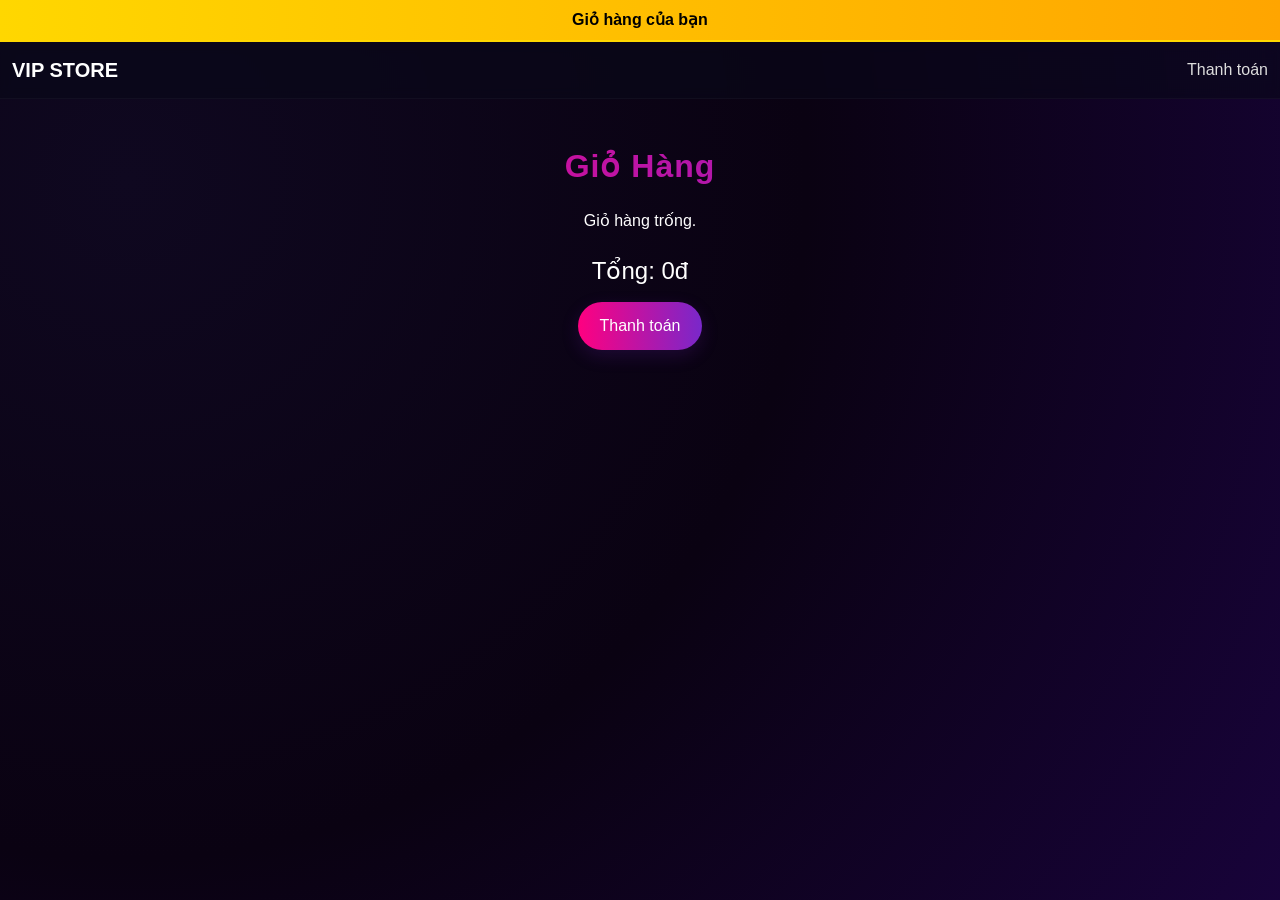
<file: cart.html>
<!DOCTYPE html>
<html lang="vi">
<head>
  <meta charset="utf-8"/>
  <meta name="viewport" content="width=device-width,initial-scale=1"/>
  <title>Giỏ Hàng | VIP STORE</title>
  <link href="https://cdn.jsdelivr.net/npm/bootstrap@5.3.3/dist/css/bootstrap.min.css" rel="stylesheet">
  <link rel="stylesheet" href="style.css">
</head>
<body>
  <div class="top-announcement-bar">Giỏ hàng của bạn</div>
  <nav class="navbar custom-navbar">
    <div class="container-fluid">
      <a class="navbar-brand" href="index.html">VIP STORE</a>
      <div class="ms-auto">
        <a class="nav-link" href="checkout.html">Thanh toán</a>
      </div>
    </div>
  </nav>

  <main class="container my-5">
    <h2 class="gradient-text mb-4 text-center">Giỏ Hàng</h2>
    <div id="cart-list"></div>

    <div class="text-center mt-4">
      <h4>Tổng: <span id="total">0</span>đ</h4>
      <button id="toCheckout" class="btn btn-primary-gradient mt-2">Thanh toán</button>
    </div>
  </main>

  <script src="app.js"></script>
  <script>
    app.updateNavUI();
    const cart = app.getCart();
    const list = document.getElementById('cart-list');
    if(cart.length === 0){
      list.innerHTML = '<p class="text-center">Giỏ hàng trống.</p>';
    } else {
      let total = 0;
      cart.forEach((it, idx) => {
        const div = document.createElement('div');
        div.className = 'cart-item';
        div.innerHTML = `<div><strong>${it.name}</strong><div style="font-size:13px;color:#ccc">${it.type?it.type.toUpperCase():''} ${it.durationDays?('- '+it.durationDays+' ngày'):''}</div></div>
                         <div><span style="color:var(--gold);font-weight:700">${it.price.toLocaleString()}đ</span>
                         <br><button class="btn btn-sm btn-danger mt-2" data-idx="${idx}">Xóa</button></div>`;
        list.appendChild(div);
        total += it.price;
      });
      document.querySelectorAll('.btn-danger').forEach(b=>{
        b.addEventListener('click', ()=>{
          const idx = parseInt(b.dataset.idx);
          const c = app.getCart();
          c.splice(idx,1);
          app.saveCart? app.saveCart(c) : localStorage.setItem('cart', JSON.stringify(c));
          location.reload();
        });
      });
      document.getElementById('total').textContent = total.toLocaleString();
    }

    document.getElementById('toCheckout').addEventListener('click', ()=>{
      if(app.getCart().length===0) return alert('Giỏ hàng trống!');
      location.href = 'checkout.html';
    });
  </script>
</body>
</html>
</file>
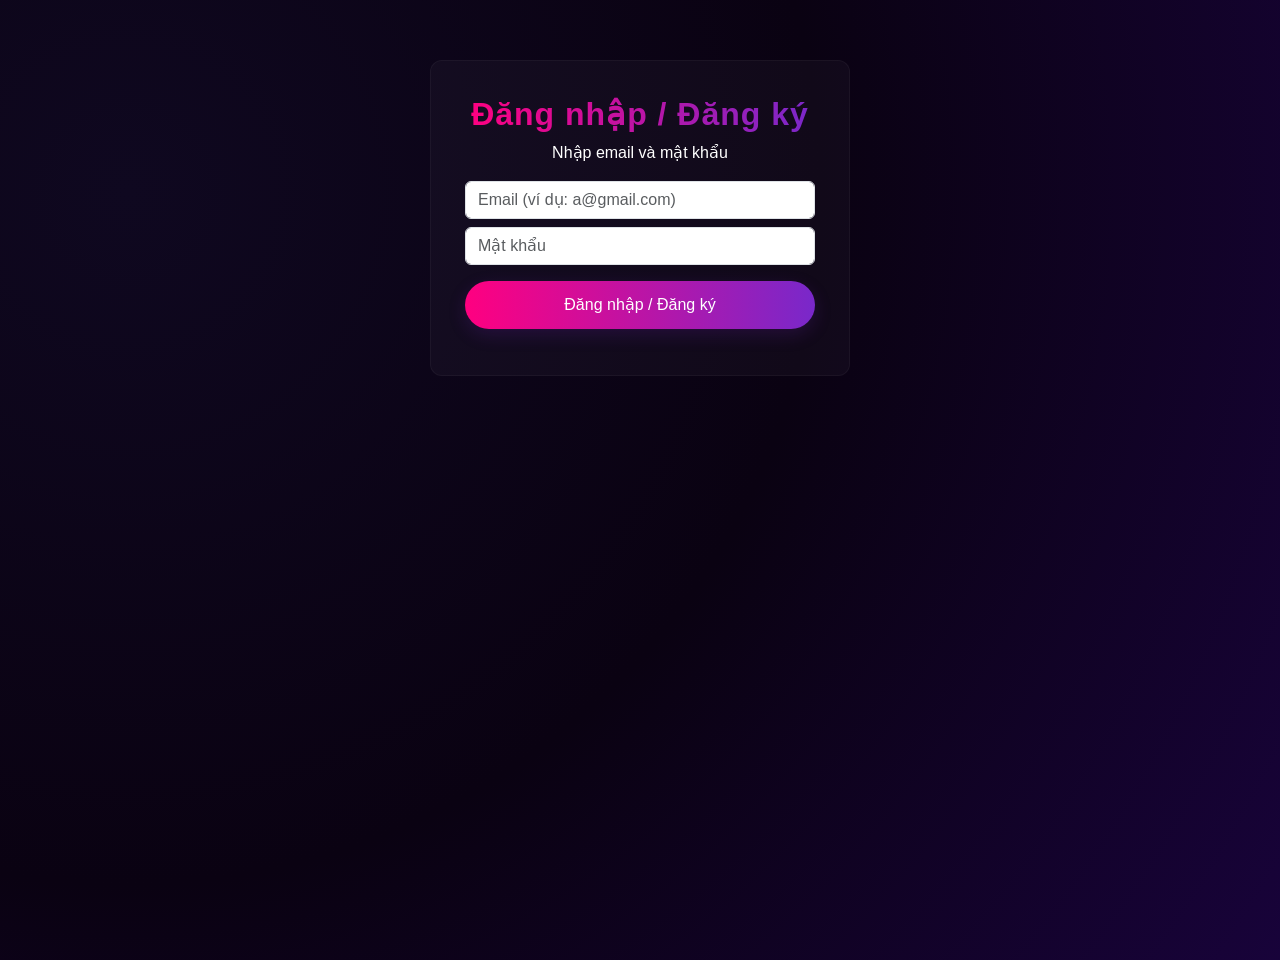
<file: login.html>
<!DOCTYPE html>
<html lang="vi">
<head>
  <meta charset="utf-8"/><meta name="viewport" content="width=device-width,initial-scale=1"/>
  <title>Đăng nhập | VIP STORE</title>
  <link href="https://cdn.jsdelivr.net/npm/bootstrap@5.3.3/dist/css/bootstrap.min.css" rel="stylesheet">
  <link rel="stylesheet" href="style.css">
  <script defer src="app.js"></script>
</head>
<body>
  <main class="auth-container text-center">
    <h2 class="gradient-text">Đăng nhập / Đăng ký</h2>
    <p>Nhập email và mật khẩu</p>
    <input id="email" class="form-control mb-2" placeholder="Email (ví dụ: a@gmail.com)" />
    <input id="pw" type="password" class="form-control mb-3" placeholder="Mật khẩu" />
    <button id="doAuth" class="btn btn-primary-gradient w-100">Đăng nhập / Đăng ký</button>
    <div id="authMsg" style="margin-top:12px;color:#ffd;"></div>
  </main>

  <script>
    document.addEventListener('DOMContentLoaded', ()=>{
      app.updateNavUI();
      document.getElementById('doAuth').addEventListener('click', ()=>{
        const email = document.getElementById('email').value.trim();
        const pw = document.getElementById('pw').value.trim();
        if(!email||!pw) return document.getElementById('authMsg').textContent='Vui lòng nhập đầy đủ!';
        const r = app.authRegisterOrLogin(email,pw);
        document.getElementById('authMsg').textContent = r.msg;
        if(r.ok) setTimeout(()=>{ app.updateNavUI(); location.href='index.html'; },800);
      });
    });
  </script>
</body>
</html>
</file>
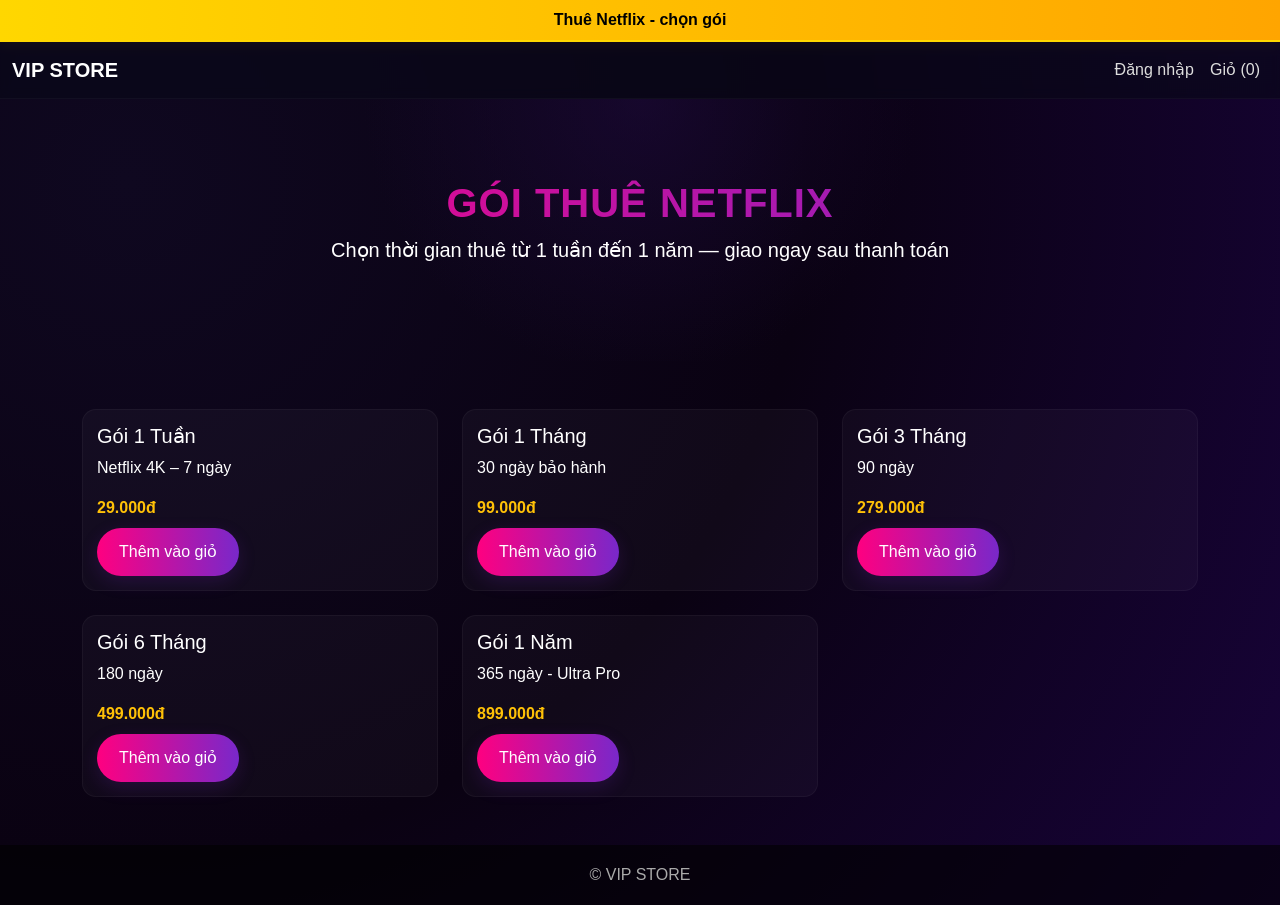
<file: netflix.html>
<!DOCTYPE html>
<html lang="vi">
<head>
  <meta charset="utf-8"/><meta name="viewport" content="width=device-width,initial-scale=1"/>
  <title>Thuê Netflix | VIP STORE</title>
  <link href="https://cdn.jsdelivr.net/npm/bootstrap@5.3.3/dist/css/bootstrap.min.css" rel="stylesheet">
  <link rel="stylesheet" href="style.css">
  <script defer src="app.js"></script>
</head>
<body>
  <div class="top-announcement-bar">Thuê Netflix - chọn gói</div>
  <nav class="navbar navbar-expand-lg custom-navbar">
    <div class="container-fluid">
      <a class="navbar-brand" href="index.html">VIP STORE</a>
      <button class="navbar-toggler" type="button" data-bs-toggle="collapse" data-bs-target="#navMain2"><span class="navbar-toggler-icon"></span></button>
      <div class="collapse navbar-collapse" id="navMain2">
        <ul class="navbar-nav ms-auto">
          <li class="nav-item"><span class="nav-username" style="display:none;margin-right:12px;"></span></li>
          <li class="nav-item"><a class="nav-link nav-login" href="login.html">Đăng nhập</a></li>
          <li class="nav-item"><a class="nav-link nav-logout" href="#" style="display:none" id="logoutBtn2">Đăng xuất</a></li>
          <li class="nav-item"><a class="nav-link" href="cart.html">Giỏ (<span id="cart-count">0</span>)</a></li>
        </ul>
      </div>
    </div>
  </nav>

  <header class="hero">
    <div class="container text-center">
      <h1 class="gradient-text">GÓI THUÊ NETFLIX</h1>
      <p class="lead">Chọn thời gian thuê từ 1 tuần đến 1 năm — giao ngay sau thanh toán</p>
    </div>
  </header>

  <main class="container my-5">
    <div class="row g-4">
      <div class="col-md-4">
        <div class="product-card">
          <h5>Gói 1 Tuần</h5><p>Netflix 4K – 7 ngày</p><div class="price"><span class="text-warning">29.000đ</span></div>
          <button class="btn btn-primary-gradient mt-2 add-btn" data-name="Netflix 1 Tuần" data-price="29000" data-days="7">Thêm vào giỏ</button>
        </div>
      </div>
      <div class="col-md-4">
        <div class="product-card">
          <h5>Gói 1 Tháng</h5><p>30 ngày bảo hành</p><div class="price"><span class="text-warning">99.000đ</span></div>
          <button class="btn btn-primary-gradient mt-2 add-btn" data-name="Netflix 1 Tháng" data-price="99000" data-days="30">Thêm vào giỏ</button>
        </div>
      </div>
      <div class="col-md-4">
        <div class="product-card">
          <h5>Gói 3 Tháng</h5><p>90 ngày</p><div class="price"><span class="text-warning">279.000đ</span></div>
          <button class="btn btn-primary-gradient mt-2 add-btn" data-name="Netflix 3 Tháng" data-price="279000" data-days="90">Thêm vào giỏ</button>
        </div>
      </div>
      <div class="col-md-4">
        <div class="product-card">
          <h5>Gói 6 Tháng</h5><p>180 ngày</p><div class="price"><span class="text-warning">499.000đ</span></div>
          <button class="btn btn-primary-gradient mt-2 add-btn" data-name="Netflix 6 Tháng" data-price="499000" data-days="180">Thêm vào giỏ</button>
        </div>
      </div>
      <div class="col-md-4">
        <div class="product-card">
          <h5>Gói 1 Năm</h5><p>365 ngày - Ultra Pro</p><div class="price"><span class="text-warning">899.000đ</span></div>
          <button class="btn btn-primary-gradient mt-2 add-btn" data-name="Netflix 1 Năm" data-price="899000" data-days="365">Thêm vào giỏ</button>
        </div>
      </div>
    </div>
  </main>

  <footer>© VIP STORE</footer>

  <script src="https://cdn.jsdelivr.net/npm/bootstrap@5.3.3/dist/js/bootstrap.bundle.min.js"></script>
  <script>
    document.addEventListener('DOMContentLoaded', ()=>{
      app.updateNavUI();
      document.getElementById('logoutBtn2')?.addEventListener('click', e=>{ e.preventDefault(); app.logout(); app.updateNavUI(); location.reload(); });
      document.querySelectorAll('.add-btn').forEach(btn=>{
        btn.addEventListener('click', ()=>{
          const name = btn.dataset.name;
          const price = parseInt(btn.dataset.price);
          const days = parseInt(btn.dataset.days);
          app.addToCart({name,price,type:'netflix',durationDays:days});
          app.updateNavUI();
          alert('Đã thêm: ' + name);
        });
      });
    });
  </script>
</body>
</html>
</file>
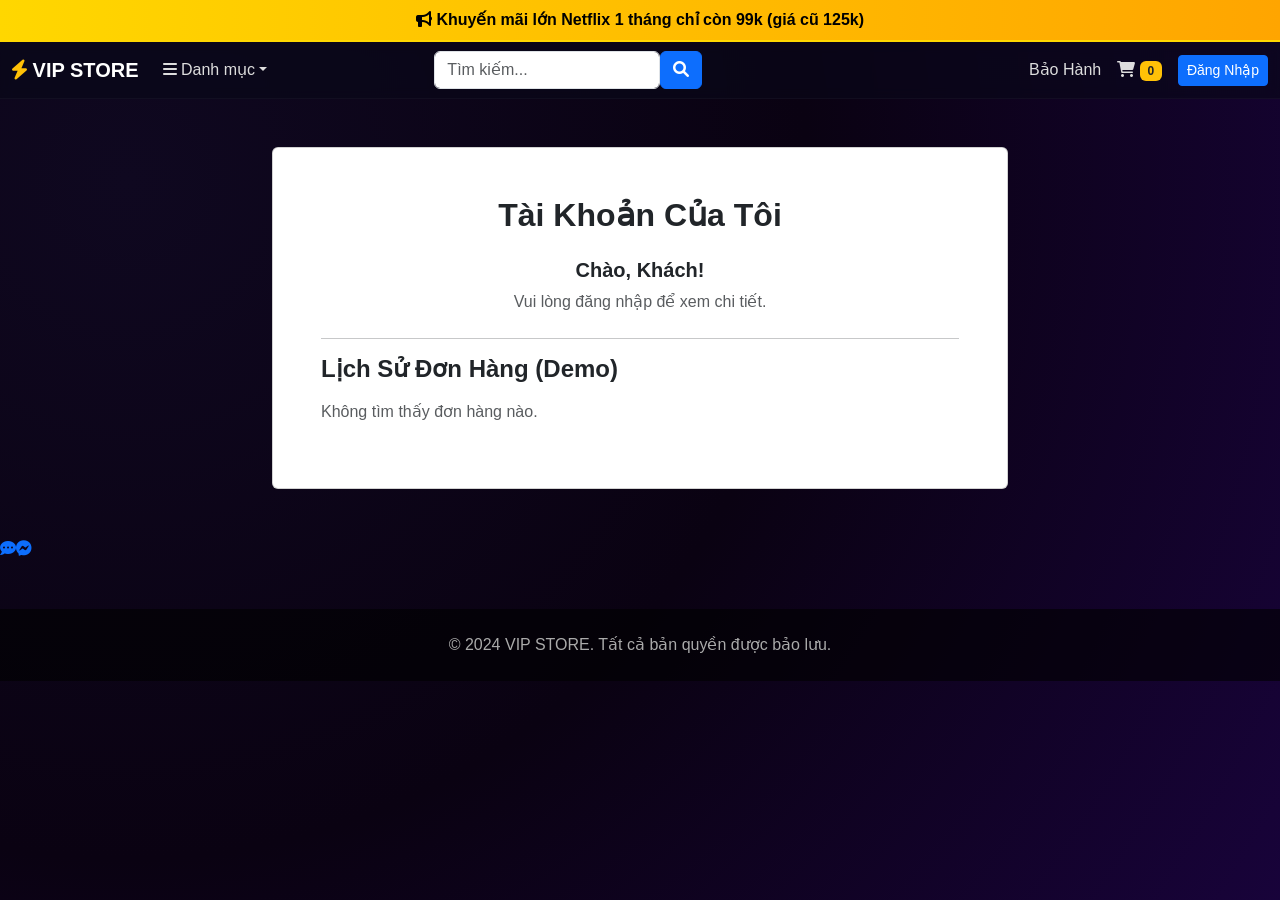
<file: profile.html>
<!DOCTYPE html>
<html lang="vi" data-bs-theme="light">
<head>
    <meta charset="UTF-8">
    <meta name="viewport" content="width=device-width, initial-scale=1.0">
    <title>Tài Khoản Của Tôi - VIP STORE</title>
    <link href="https://cdn.jsdelivr.net/npm/bootstrap@5.3.3/dist/css/bootstrap.min.css" rel="stylesheet">
    <link rel="stylesheet" href="https://cdnjs.cloudflare.com/ajax/libs/font-awesome/6.0.0-beta3/css/all.min.css">
    <link rel="stylesheet" href="style.css">
</head>
<body>

    <div class="top-announcement-bar text-center p-2"><i class="fas fa-bullhorn"></i> Khuyến mãi lớn Netflix 1 tháng chỉ còn 99k (giá cũ 125k)</div>
    <nav class="navbar navbar-expand-lg sticky-top custom-navbar">
        <div class="container-fluid"><a class="navbar-brand fw-bold" href="index.html"><i class="fas fa-bolt text-warning"></i> VIP STORE</a><button class="navbar-toggler" type="button" data-bs-toggle="collapse" data-bs-target="#mainNav"><span class="navbar-toggler-icon"></span></button><div class="collapse navbar-collapse" id="mainNav"><ul class="navbar-nav"><li class="nav-item dropdown"><a class="nav-link dropdown-toggle btn-category" href="#" role="button" data-bs-toggle="dropdown"><i class="fas fa-bars"></i> Danh mục</a><ul class="dropdown-menu dropdown-menu-dark custom-dropdown"><li><a class="dropdown-item" href="#"><i class="fas fa-film"></i> Netflix</a></li><li><a class="dropdown-item" href="#"><i class="fas fa-music"></i> Spotify</a></li><li><a class="dropdown-item" href="#"><i class="fas fa-gamepad"></i> Looket</a></li><li><a class="dropdown-item" href="#"><i class="fas fa-robot"></i> ChatGPT Pro</a></li></ul></li></ul><form class="search-bar d-flex mx-auto" style="max-width: 450px;"><input class="form-control" type="search" placeholder="Tìm kiếm..."><button type="submit" class="btn btn-primary"><i class="fas fa-search"></i></button></form><ul class="navbar-nav ms-auto align-items-center"><li class="nav-item"><a class="nav-link" href="warranty.html">Bảo Hành</a></li><li class="nav-item"><a class="nav-link" href="cart.html"><i class="fas fa-shopping-cart"></i> <span id="cart-count" class="badge bg-warning text-dark">0</span></a></li><li class="nav-item ms-2"><a class="btn btn-primary btn-sm btn-login" href="login.html">Đăng Nhập</a></li></ul></div></div>
    </nav>

    <main class="container my-5">
        <div class="row justify-content-center">
            <div class="col-lg-8">
                <div class="card custom-card-container">
                    <div class="card-body p-4 p-md-5">
                        <h2 class="text-center fw-bold mb-4">Tài Khoản Của Tôi</h2>
                        
                        <div class="text-center mb-4">
                            <h5 class="fw-bold" id="profile-name">Chào, Khách!</h5>
                            <p class="text-muted" id="profile-email">Vui lòng đăng nhập để xem chi tiết.</p>
                        </div>
                        
                        <hr>
                        
                        <h4 class="fw-bold mb-3">Lịch Sử Đơn Hàng (Demo)</h4>
                        <div id="order-history-list" class="d-grid gap-3">
                            <p id="no-orders" class="text-muted">Không tìm thấy đơn hàng nào.</p>
                        </div>
                    </div>
                </div>
            </div>
        </div>
    </main>
    
    <div class="toast-container position-fixed bottom-0 end-0 p-3">
        <div id="liveToast" class="toast" role="alert" aria-live="assertive" aria-atomic="true">
            <div class="toast-header">
                <strong class="me-auto" id="toast-title">Thông báo</strong>
                <button type="button" class="btn-close" data-bs-dismiss="toast" aria-label="Close"></button>
            </div>
            <div class="toast-body" id="toast-body">
                Đây là thông báo!
            </div>
        </div>
    </div>

    <div class="floating-contact"><a href="#" class="zalo" title="Chat Zalo"><i class="fas fa-comment-dots"></i></a><a href="#" class="messenger" title="Chat Messenger"><i class="fab fa-facebook-messenger"></i></a><a href="#" id="scroll-to-top" title="Lên đầu trang" style="display: none;"><i class="fas fa-arrow-up"></i></a></div>
    <footer class="text-center p-4 mt-5 custom-footer">&copy; 2024 VIP STORE. Tất cả bản quyền được bảo lưu.</footer>
    <script src="https://cdn.jsdelivr.net/npm/bootstrap@5.3.3/dist/js/bootstrap.bundle.min.js"></script>
    <script src="script.js"></script>
</body>
</html>
</file>
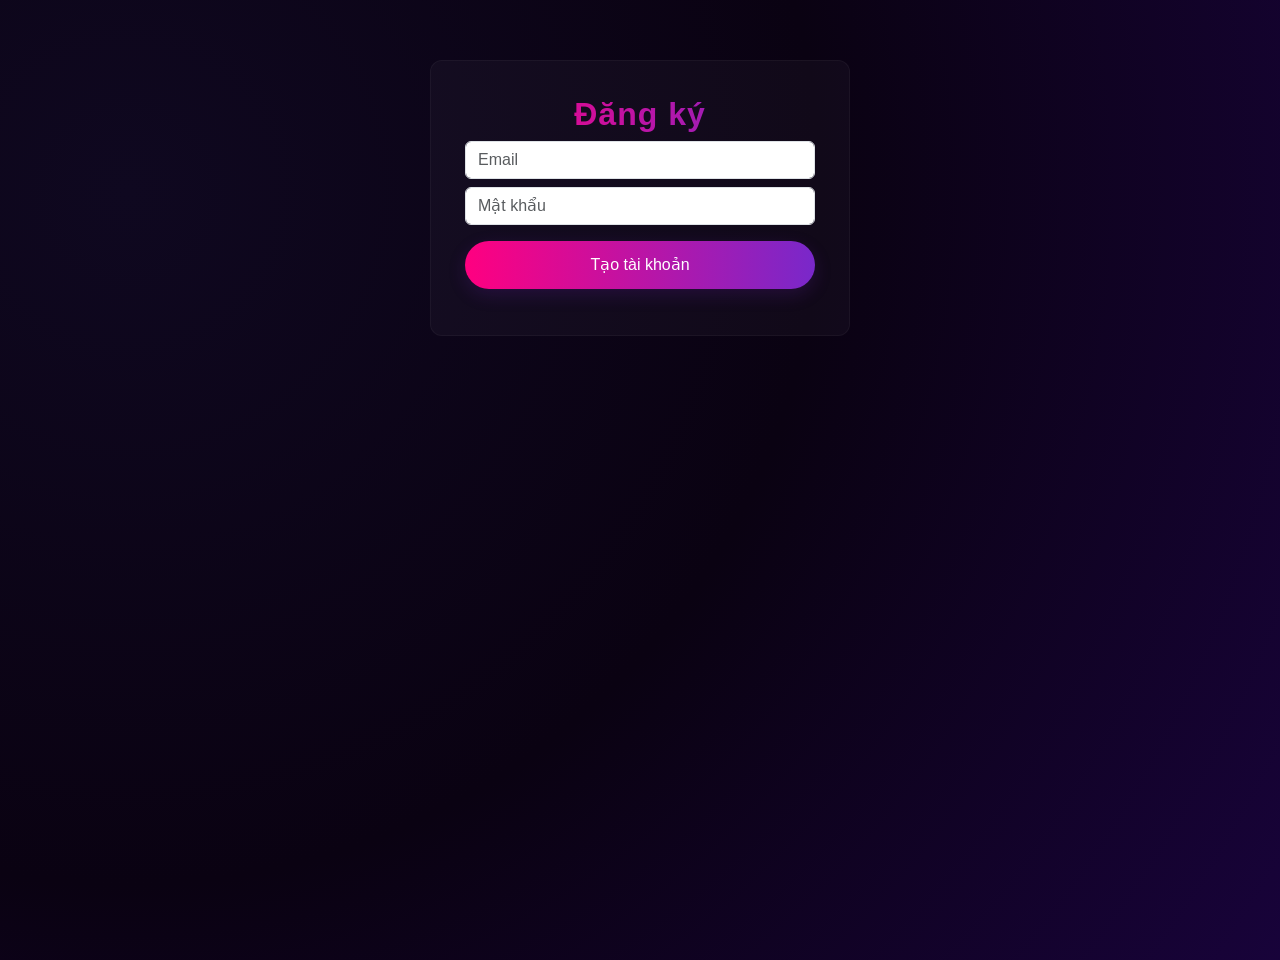
<file: register.html>
<!DOCTYPE html>
<html lang="vi">
<head><meta charset="utf-8"/><meta name="viewport" content="width=device-width,initial-scale=1"/><title>Register</title>
<link href="https://cdn.jsdelivr.net/npm/bootstrap@5.3.3/dist/css/bootstrap.min.css" rel="stylesheet"><link rel="stylesheet" href="style.css"><script defer src="app.js"></script>
</head>
<body>
  <main class="auth-container text-center">
    <h2 class="gradient-text">Đăng ký</h2>
    <input id="reEmail" class="form-control mb-2" placeholder="Email" />
    <input id="rePw" type="password" class="form-control mb-3" placeholder="Mật khẩu" />
    <button id="doReg" class="btn btn-primary-gradient w-100">Tạo tài khoản</button>
    <div id="regMsg" style="margin-top:12px;color:#ffd;"></div>
  </main>
  <script>
    document.addEventListener('DOMContentLoaded', ()=>{
      document.getElementById('doReg').addEventListener('click', ()=>{
        const e=document.getElementById('reEmail').value.trim(); const p=document.getElementById('rePw').value.trim();
        if(!e||!p) return document.getElementById('regMsg').textContent='Nhập đầy đủ';
        const r = app.authRegisterOrLogin(e,p);
        document.getElementById('regMsg').textContent=r.msg;
        if(r.ok) setTimeout(()=>{ app.updateNavUI(); location.href='index.html'; },800);
      });
    });
  </script>
</body>
</html>
</file>
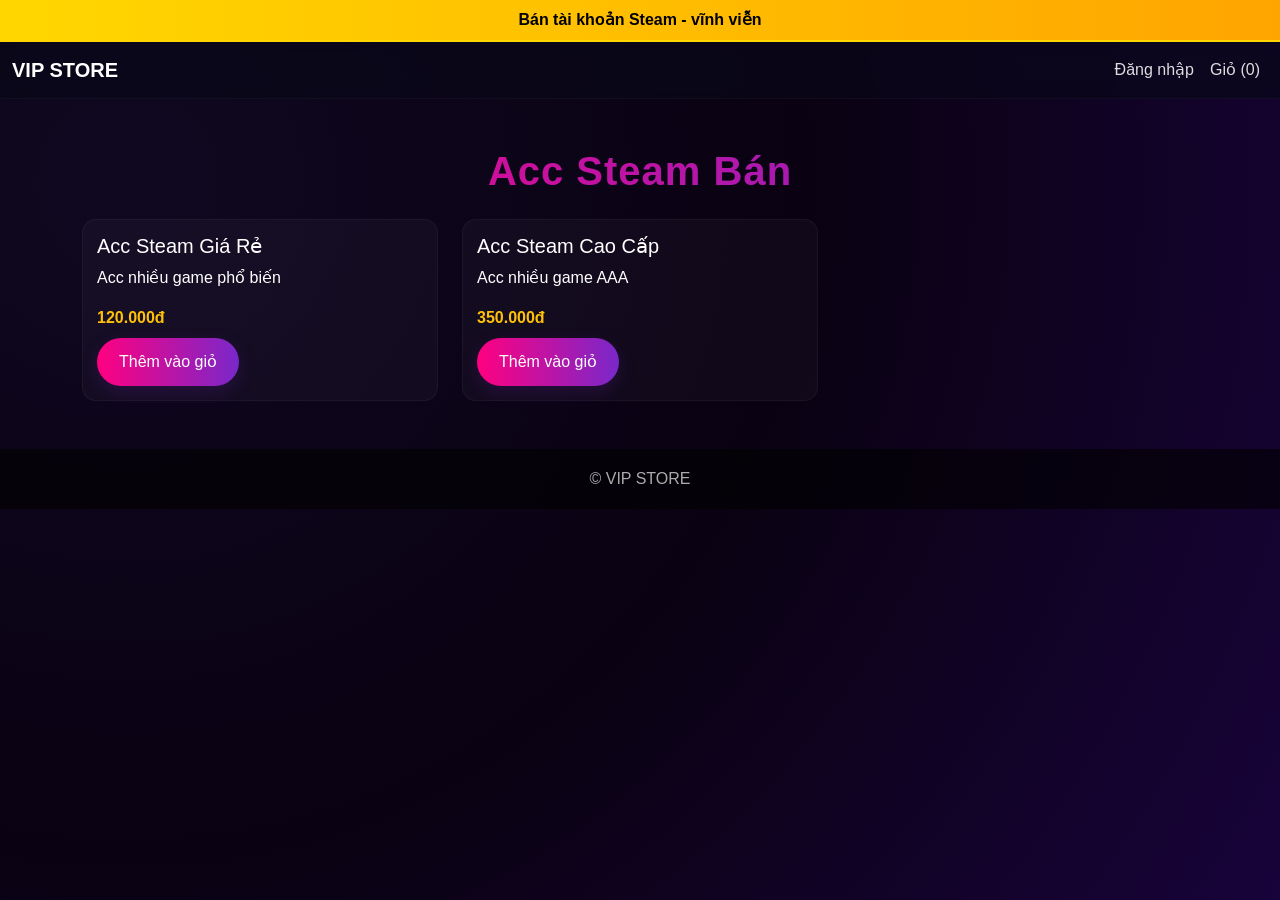
<file: steam.html>
<!DOCTYPE html>
<html lang="vi">
<head>
  <meta charset="utf-8"/><meta name="viewport" content="width=device-width,initial-scale=1"/>
  <title>Bán Acc Steam | VIP STORE</title>
  <link href="https://cdn.jsdelivr.net/npm/bootstrap@5.3.3/dist/css/bootstrap.min.css" rel="stylesheet">
  <link rel="stylesheet" href="style.css">
  <script defer src="app.js"></script>
</head>
<body>
  <div class="top-announcement-bar">Bán tài khoản Steam - vĩnh viễn</div>
  <nav class="navbar navbar-expand-lg custom-navbar">
    <div class="container-fluid"><a class="navbar-brand" href="index.html">VIP STORE</a>
      <button class="navbar-toggler" type="button" data-bs-toggle="collapse" data-bs-target="#navS"><span class="navbar-toggler-icon"></span></button>
      <div class="collapse navbar-collapse" id="navS">
        <ul class="navbar-nav ms-auto">
          <li class="nav-item"><span class="nav-username" style="display:none;margin-right:12px;"></span></li>
          <li class="nav-item"><a class="nav-link nav-login" href="login.html">Đăng nhập</a></li>
          <li class="nav-item"><a class="nav-link nav-logout" href="#" style="display:none" id="logoutBtn3">Đăng xuất</a></li>
          <li class="nav-item"><a class="nav-link" href="cart.html">Giỏ (<span id="cart-count">0</span>)</a></li>
        </ul>
      </div>
    </div>
  </nav>

  <main class="container my-5">
    <h1 class="gradient-text text-center mb-4">Acc Steam Bán</h1>
    <div class="row g-4">
      <div class="col-md-4">
        <div class="product-card">
          <h5>Acc Steam Giá Rẻ</h5><p>Acc nhiều game phổ biến</p><div class="price"><span class="text-warning">120.000đ</span></div>
          <button class="btn btn-primary-gradient mt-2 add-s" data-name="Acc Steam Giá Rẻ" data-price="120000">Thêm vào giỏ</button>
        </div>
      </div>
      <div class="col-md-4">
        <div class="product-card">
          <h5>Acc Steam Cao Cấp</h5><p>Acc nhiều game AAA</p><div class="price"><span class="text-warning">350.000đ</span></div>
          <button class="btn btn-primary-gradient mt-2 add-s" data-name="Acc Steam Cao Cấp" data-price="350000">Thêm vào giỏ</button>
        </div>
      </div>
    </div>
  </main>

  <footer>© VIP STORE</footer>

  <script src="https://cdn.jsdelivr.net/npm/bootstrap@5.3.3/dist/js/bootstrap.bundle.min.js"></script>
  <script>
    document.addEventListener('DOMContentLoaded', ()=>{
      app.updateNavUI();
      document.getElementById('logoutBtn3')?.addEventListener('click', e=>{ e.preventDefault(); app.logout(); app.updateNavUI(); location.reload(); });
      document.querySelectorAll('.add-s').forEach(btn=>{
        btn.addEventListener('click', ()=>{
          app.addToCart({ name: btn.dataset.name, price: parseInt(btn.dataset.price), type:'steam' });
          app.updateNavUI();
          alert('Đã thêm: '+btn.dataset.name);
        });
      });
    });
  </script>
</body>
</html>
</file>
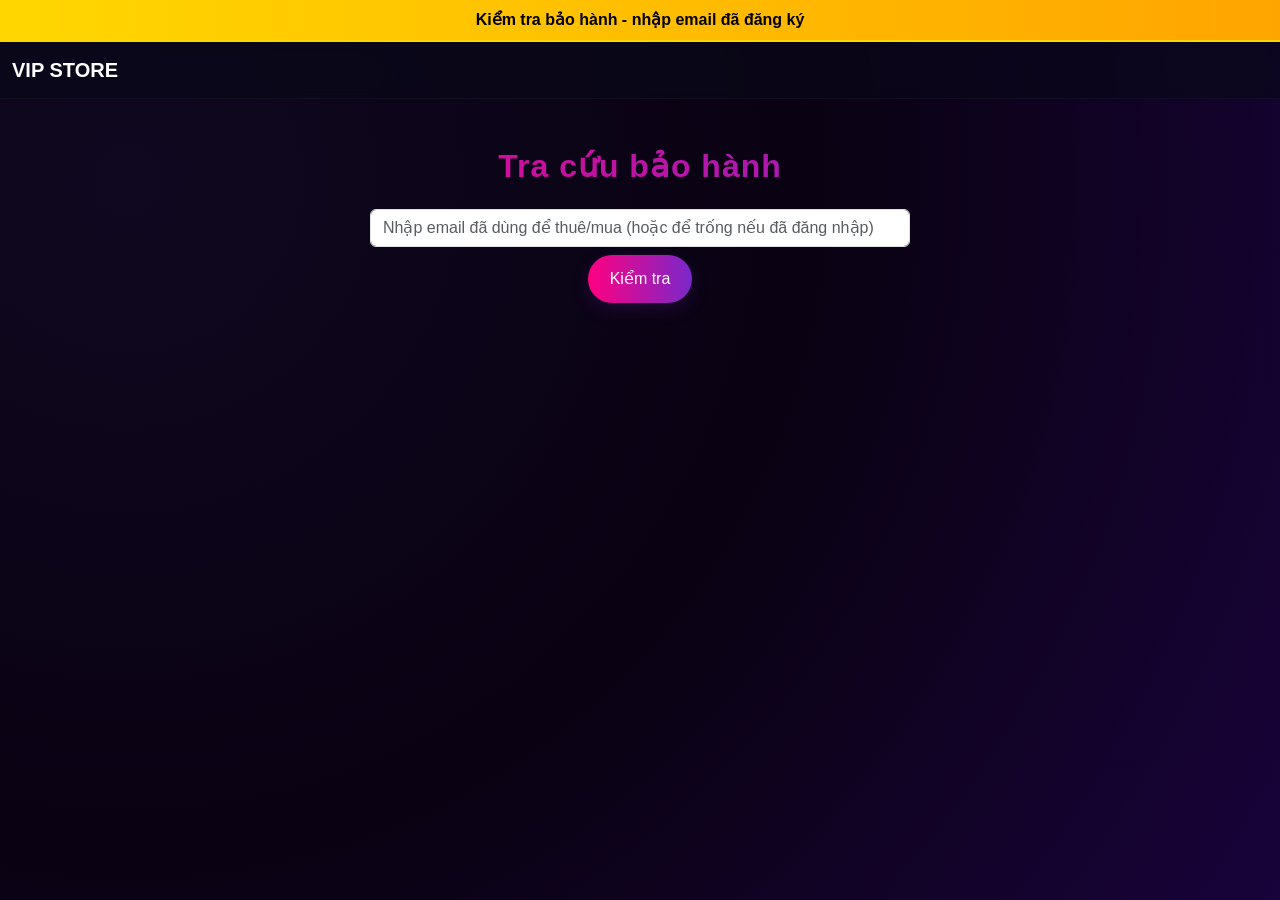
<file: warranty.html>
<!DOCTYPE html>
<html lang="vi">
<head><meta charset="utf-8"/><meta name="viewport" content="width=device-width,initial-scale=1"/><title>Bảo hành | VIP STORE</title>
<link href="https://cdn.jsdelivr.net/npm/bootstrap@5.3.3/dist/css/bootstrap.min.css" rel="stylesheet"><link rel="stylesheet" href="style.css"><script defer src="app.js"></script></head>
<body>
  <div class="top-announcement-bar">Kiểm tra bảo hành - nhập email đã đăng ký</div>
  <nav class="navbar custom-navbar"><div class="container-fluid"><a class="navbar-brand" href="index.html">VIP STORE</a></div></nav>

  <main class="container my-5">
    <h2 class="gradient-text text-center mb-4">Tra cứu bảo hành</h2>
    <div style="max-width:540px;margin:0 auto" class="text-center">
      <input id="wEmail" class="form-control mb-2" placeholder="Nhập email đã dùng để thuê/mua (hoặc để trống nếu đã đăng nhập)" />
      <button id="checkBtn" class="btn btn-primary-gradient mb-3">Kiểm tra</button>
      <div id="wResult"></div>
    </div>
  </main>

  <script>
    document.addEventListener('DOMContentLoaded', ()=>{
      app.updateNavUI();
      document.getElementById('checkBtn').addEventListener('click', ()=>{
        const emailInput = document.getElementById('wEmail').value.trim();
        const email = emailInput || app.currentUser();
        if(!email) return alert('Vui lòng nhập email hoặc đăng nhập trước!');
        const orders = app.getOrdersByEmail(email);
        const el = document.getElementById('wResult'); el.innerHTML='';
        if(!orders || orders.length===0){ el.innerHTML='<p class="text-center">Không tìm thấy đơn hàng.</p>'; return; }
        orders.forEach(o=>{
          const now = new Date(); const end = o.endISO? new Date(o.endISO): null;
          let status='Đang chờ', daysLeft='';
          if(end){ const diff = Math.ceil((end-now)/(1000*60*60*24)); if(diff>=0){status='Còn bảo hành'; daysLeft=diff+' ngày';} else {status='Hết hạn'; daysLeft='Đã quá hạn'} }
          const card = document.createElement('div'); card.className='warranty-card';
          card.innerHTML = `<div style="display:flex;align-items:center;gap:12px">
            <div style="width:56px;height:56px;border-radius:10px;background:linear-gradient(90deg,#ff0080,#7928ca);display:flex;align-items:center;justify-content:center;font-weight:700">N</div>
            <div style="flex:1"><div style="font-weight:700">${o.name}</div>
            <div style="font-size:13px;color:#ccc">Mua: ${app.formatDate(o.createdISO)} • Giá: ${o.price.toLocaleString()}đ</div></div>
            <div style="text-align:right"><div style="font-weight:700;color:${status==='Còn bảo hành'?'#0f0':'#f55'}">${status}</div><div style="font-size:13px;color:#ffd">${daysLeft}</div></div>
          </div>`;
          el.appendChild(card);
        });
      });
    });
  </script>
</body>
</html>
</file>
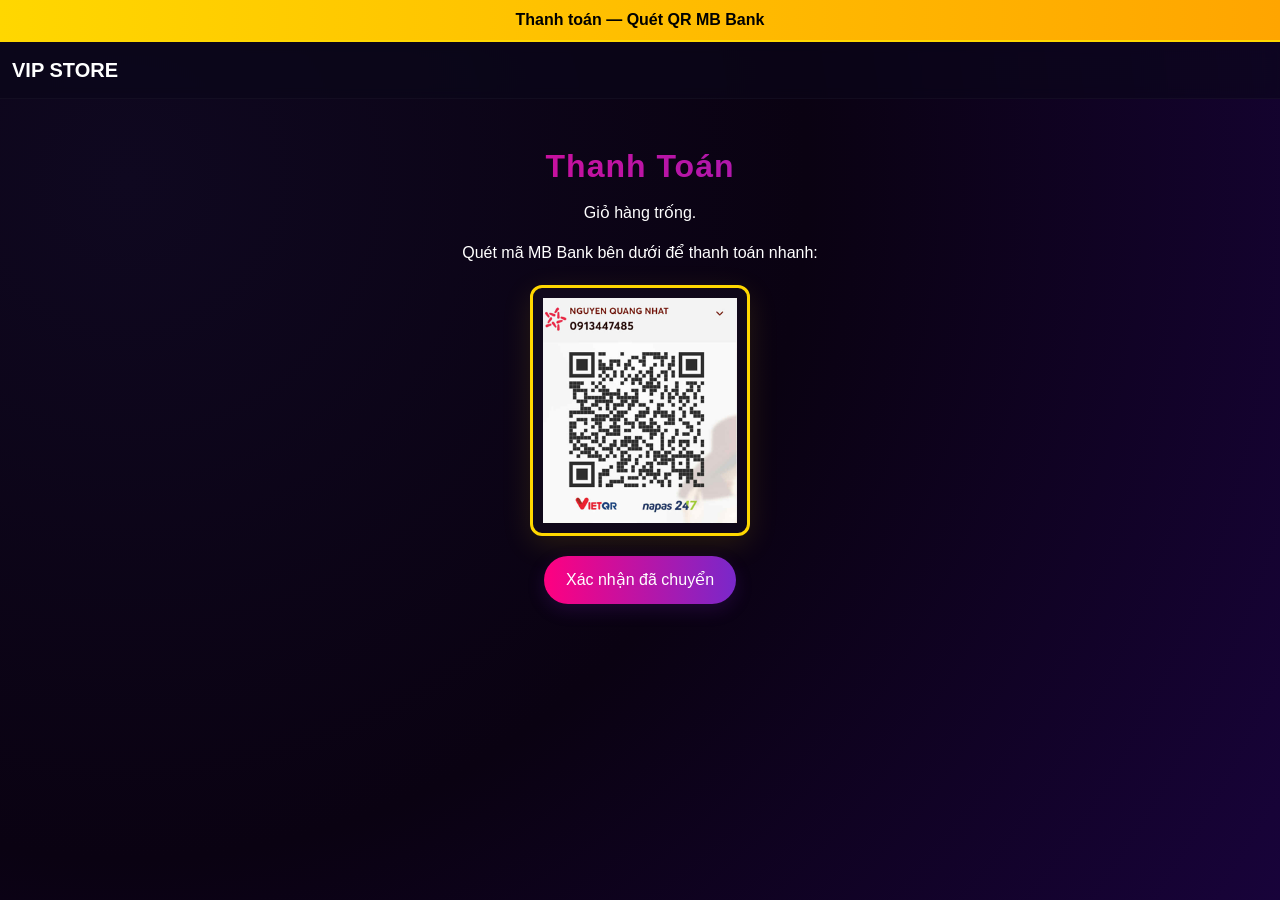
<file: thueac-main/thueac-main/siukhung/checkout.html>
<!DOCTYPE html>
<html lang="vi">
<head>
  <meta charset="utf-8"/>
  <meta name="viewport" content="width=device-width,initial-scale=1"/>
  <title>Thanh Toán | VIP STORE</title>
  <link href="https://cdn.jsdelivr.net/npm/bootstrap@5.3.3/dist/css/bootstrap.min.css" rel="stylesheet">
  <link rel="stylesheet" href="style.css">
</head>
<body>
  <div class="top-announcement-bar">Thanh toán — Quét QR MB Bank</div>

  <nav class="navbar custom-navbar">
    <div class="container-fluid">
      <a class="navbar-brand" href="index.html">VIP STORE</a>
    </div>
  </nav>

  <main class="container my-5 text-center">
    <h2 class="gradient-text mb-3">Thanh Toán</h2>
    <div id="summary"></div>

    <p class="mt-3">Quét mã MB Bank bên dưới để thanh toán nhanh:</p>
    <img src="images/qr-mbbank.png" alt="QR MB" class="qr">

    <div class="mt-3">
      <button id="confirmPay" class="btn btn-primary-gradient">Xác nhận đã chuyển</button>
    </div>
  </main>

  <script src="app.js"></script>
  <script>
    app.updateNavUI();
    const cart = app.getCart();
    const summary = document.getElementById('summary');
    if(cart.length===0){
      summary.innerHTML = '<p>Giỏ hàng trống.</p>';
    } else {
      let total=0;
      summary.innerHTML = '<div style="max-width:720px;margin:0 auto;text-align:left">';
      cart.forEach(it=>{
        summary.innerHTML += `<div style="padding:8px 0;border-bottom:1px dashed rgba(255,255,255,0.04)"><strong>${it.name}</strong>
          <div style="font-size:13px;color:#ccc">${it.durationDays?('Thời gian: '+it.durationDays+' ngày') : ''}</div>
          <div style="color:var(--gold)">${it.price.toLocaleString()}đ</div></div>`;
        total += it.price;
      });
      summary.innerHTML += `<h4 class="mt-3">Tổng: <span style="color:var(--gold)">${total.toLocaleString()}đ</span></h4></div>`;
    }

    document.getElementById('confirmPay').addEventListener('click', ()=>{
      // attempt to create orders from cart
      const res = app.createOrdersFromCart();
      if(res.ok){
        alert('Thanh toán ghi nhận. Đơn hàng đã lưu và sẽ được kích hoạt sau khi xác nhận QC.');
        app.updateNavUI();
        location.href='index.html';
      } else {
        alert(res.msg);
        if(!app.currentUser()) location.href='login.html';
      }
    });
  </script>
</body>
</html>
</file>
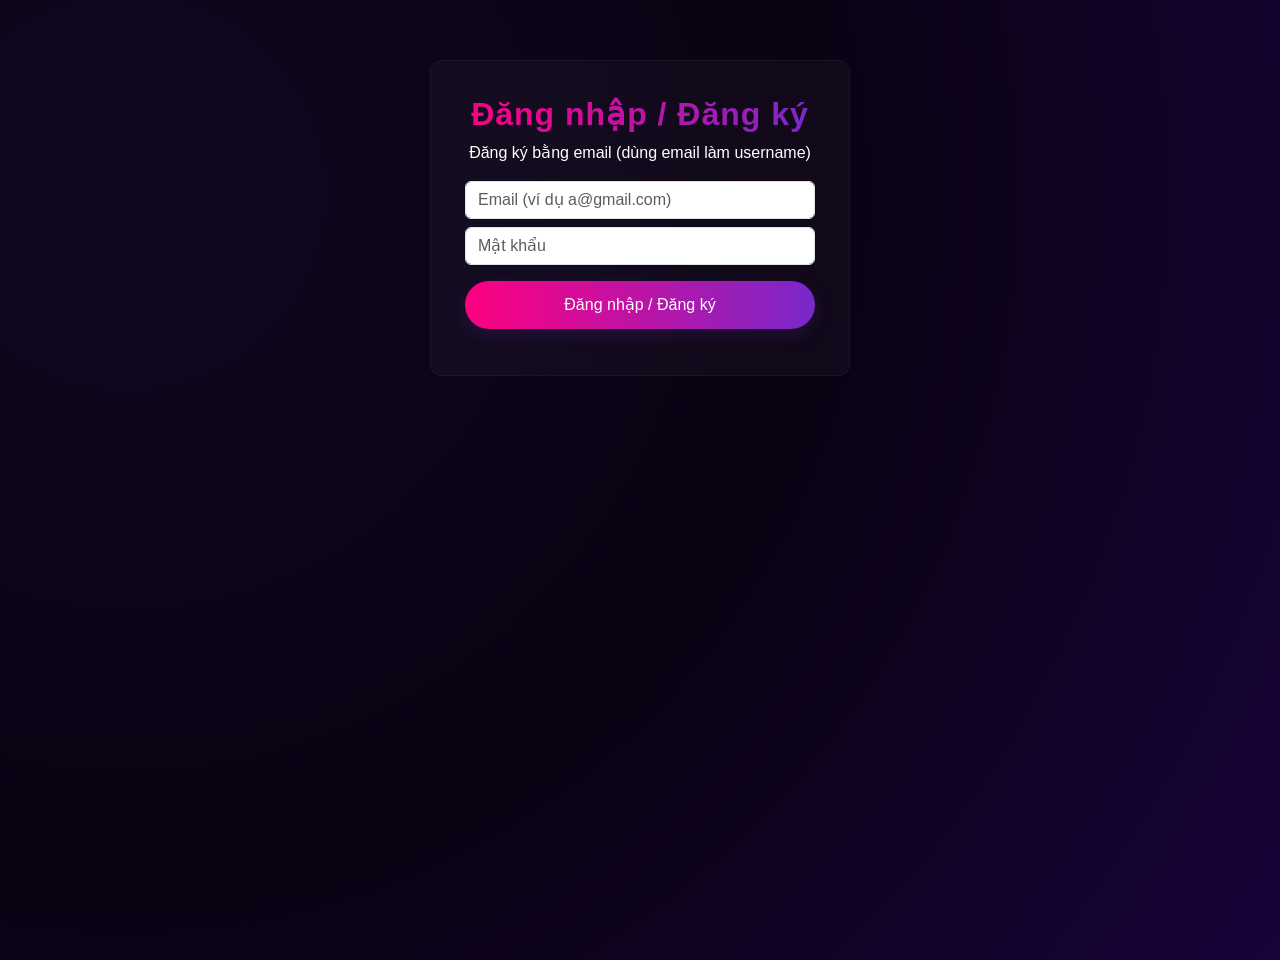
<file: thueac-main/thueac-main/siukhung/login.html>
<!DOCTYPE html>
<html lang="vi">
<head>
  <meta charset="utf-8"/>
  <meta name="viewport" content="width=device-width,initial-scale=1"/>
  <title>Đăng nhập / Đăng ký | VIP STORE</title>
  <link href="https://cdn.jsdelivr.net/npm/bootstrap@5.3.3/dist/css/bootstrap.min.css" rel="stylesheet">
  <link rel="stylesheet" href="style.css">
</head>
<body>
  <main class="auth-container text-center">
    <h2 class="gradient-text">Đăng nhập / Đăng ký</h2>
    <p>Đăng ký bằng email (dùng email làm username)</p>
    <input id="email" class="form-control mb-2" placeholder="Email (ví dụ a@gmail.com)" />
    <input id="pw" type="password" class="form-control mb-3" placeholder="Mật khẩu" />
    <button id="doAuth" class="btn btn-primary-gradient w-100">Đăng nhập / Đăng ký</button>
    <div id="authMsg" style="margin-top:12px;color:#ffd;"></div>
  </main>

  <script src="app.js"></script>
  <script>
    app.updateNavUI();
    document.getElementById('doAuth').addEventListener('click', ()=>{
      const email = document.getElementById('email').value.trim();
      const pw = document.getElementById('pw').value.trim();
      if(!email || !pw) return document.getElementById('authMsg').textContent='Vui lòng nhập đầy đủ!';
      const r = app.authRegisterOrLogin(email, pw);
      document.getElementById('authMsg').textContent = r.msg;
      if(r.ok) setTimeout(()=>{ app.updateNavUI(); location.href='index.html'; }, 900);
    });
  </script>
</body>
</html>
</file>
<file: style.css>
:root{
  --accent1:#7928ca;
  --accent2:#ff0080;
  --gold:#ffd700;
  --bg1:#0f0820;
  --bg2:#18033a;
}
*{box-sizing:border-box}
body{
  margin:0;
  font-family:"Poppins",sans-serif;
  color:#fff;
  background: radial-gradient(circle at 10% 20%, var(--bg1), #0a0212, var(--bg2));
  min-height:100vh;
  -webkit-font-smoothing:antialiased;
}
.top-announcement-bar{
  background: linear-gradient(90deg,var(--gold),#ffa500);
  color:#000;
  padding:8px 12px;
  text-align:center;
  font-weight:600;
  border-bottom:2px solid var(--gold);
}
.custom-navbar{
  background: rgba(10,8,25,0.65);
  backdrop-filter: blur(6px);
  border-bottom:1px solid rgba(255,255,255,0.03);
}
.navbar-brand{ color:#fff !important; font-weight:700; }
.nav-link{ color:#ddd !important; }
.nav-link:hover{ color:var(--gold) !important; }
.hero{
  padding:80px 20px;
  text-align:center;
  background:
    url('https://www.transparenttextures.com/patterns/stardust.png'),
    radial-gradient(circle at top center, rgba(30,10,60,0.6), transparent 40%);
  background-size:cover;
}
.gradient-text{
  background: linear-gradient(90deg,var(--accent2),var(--accent1));
  -webkit-background-clip:text;
  -webkit-text-fill-color:transparent;
  font-weight:800;
  letter-spacing:1px;
}
.btn-primary-gradient{
  background: linear-gradient(90deg,var(--accent2),var(--accent1));
  color:#fff;
  border:none;
  padding:12px 22px;
  border-radius:40px;
  box-shadow: 0 6px 18px rgba(121,40,202,0.18);
}
.btn-primary-gradient:hover{ transform:translateY(-3px); }
.product-card{
  background: rgba(255,255,255,0.03);
  border: 1px solid rgba(255,255,255,0.04);
  border-radius:14px;
  transition: transform .2s, box-shadow .2s;
  padding:14px;
}
.product-card:hover{
  transform: translateY(-6px);
  box-shadow: 0 10px 30px rgba(121,40,202,0.12);
}
.price .text-warning{ color: var(--gold); font-weight:700; }
.auth-container{
  max-width:420px;
  margin:60px auto;
  padding:34px;
  background: rgba(255,255,255,0.03);
  border:1px solid rgba(255,255,255,0.04);
  border-radius:12px;
}
.cart-item{
  background: rgba(255,255,255,0.02);
  border-radius:10px;
  padding:12px;
  margin-bottom:10px;
  display:flex;
  justify-content:space-between;
  align-items:center;
}
.qr{
  display:block;
  margin:20px auto;
  width:220px;
  border:3px solid var(--gold);
  border-radius:12px;
  padding:10px;
  background: rgba(255,255,255,0.02);
  box-shadow: 0 8px 30px rgba(255, 215, 0, 0.12);
}
.warranty-card{
  background: linear-gradient(180deg, rgba(255,255,255,0.02), rgba(255,255,255,0.01));
  border-left:6px solid rgba(121,40,202,0.9);
  padding:16px;
  border-radius:10px;
  margin-bottom:12px;
}
footer{ background: rgba(0,0,0,0.6); padding:18px; text-align:center; color:#aaa; }
@media (max-width:768px){
  .hero{padding:50px 12px;}
  .gradient-text{font-size:28px;}
}
</file>
<file: thueac-main/thueac-main/siukhung/style.css>
/* style.css - giao diện vũ trụ chung */
:root{
  --accent1: #7928ca;
  --accent2: #ff0080;
  --gold: #ffd700;
  --bg1: #0f0820;
  --bg2: #18033a;
}

*{box-sizing:border-box}
body{
  margin:0;
  font-family: "Poppins", sans-serif;
  color:#fff;
  background: radial-gradient(circle at 10% 20%, var(--bg1), #0a0212, var(--bg2));
  min-height:100vh;
  -webkit-font-smoothing:antialiased;
}

/* announcement bar */
.top-announcement-bar{
  background: linear-gradient(90deg, var(--gold), #ffa500);
  color:#000;
  padding:8px 12px;
  text-align:center;
  font-weight:600;
  border-bottom:2px solid var(--gold);
}

/* Navbar */
.custom-navbar{
  background: rgba(10,8,25,0.6);
  backdrop-filter: blur(6px);
  border-bottom:1px solid rgba(255,255,255,0.03);
}
.navbar-brand{ color:#fff !important; font-weight:700; }
.nav-link{ color:#ddd !important; }
.nav-link:hover{ color:var(--gold) !important; }

/* Hero */
.hero{
  padding:80px 20px;
  text-align:center;
  background:
    url('https://www.transparenttextures.com/patterns/stardust.png'),
    radial-gradient(circle at top center, rgba(30,10,60,0.6), transparent 40%);
  background-size:cover;
}
.gradient-text{
  background: linear-gradient(90deg, var(--accent2), var(--accent1));
  -webkit-background-clip:text;
  -webkit-text-fill-color:transparent;
  font-weight:800;
  letter-spacing:1px;
}

/* Buttons */
.btn-primary-gradient{
  background: linear-gradient(90deg, var(--accent2), var(--accent1));
  color:#fff;
  border:none;
  padding:12px 22px;
  border-radius:40px;
  box-shadow: 0 6px 18px rgba(121,40,202,0.18);
}
.btn-primary-gradient:hover{ transform:translateY(-3px); }

/* Products */
.product-card{
  background: rgba(255,255,255,0.03);
  border: 1px solid rgba(255,255,255,0.04);
  border-radius:14px;
  transition: transform .2s, box-shadow .2s;
}
.product-card:hover{
  transform: translateY(-6px);
  box-shadow: 0 10px 30px rgba(121,40,202,0.12);
}
.price .text-warning{ color: var(--gold); font-weight:700; }

/* auth container */
.auth-container{
  max-width:420px;
  margin:60px auto;
  padding:34px;
  background: rgba(255,255,255,0.03);
  border:1px solid rgba(255,255,255,0.04);
  border-radius:12px;
}

/* cart */
.cart-item{
  background: rgba(255,255,255,0.02);
  border-radius:10px;
  padding:12px;
  margin-bottom:10px;
  display:flex;
  justify-content:space-between;
  align-items:center;
}

/* checkout QR */
.qr{
  display:block;
  margin:20px auto;
  width:220px;
  border:3px solid var(--gold);
  border-radius:12px;
  padding:10px;
  background: rgba(255,255,255,0.02);
  box-shadow: 0 8px 30px rgba(255, 215, 0, 0.12);
}

/* warranty cards */
.warranty-card{
  background: linear-gradient(180deg, rgba(255,255,255,0.02), rgba(255,255,255,0.01));
  border-left:6px solid rgba(121,40,202,0.9);
  padding:16px;
  border-radius:10px;
  margin-bottom:12px;
}

/* small responsive */
@media (max-width:768px){
  .hero{padding:50px 12px;}
  .gradient-text{font-size:28px;}
}
</file>
